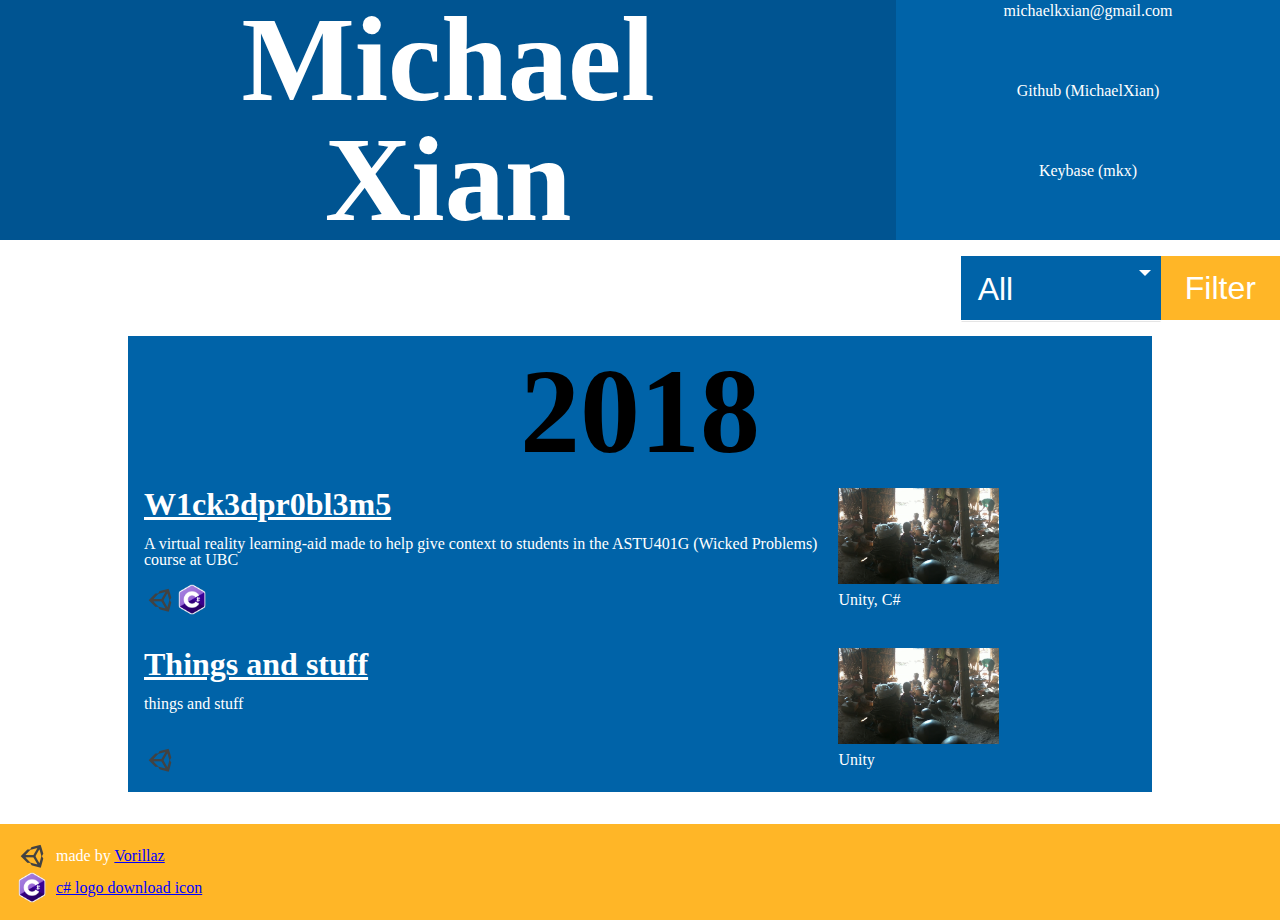
<file: index.html>
<!DOCTYPE html>
<html>
    <head>
        <meta charset="UTF-8">
        <title>Michael Xian | Home</title>
        <script src="javascript/jquery-3.3.1.min.js" async></script>
        <script src="javascript/dropdown.js" async></script>
        <link rel="stylesheet" href="css/main.css">
        <link rel="stylesheet" href="css/dropdown.css">
        <link rel="stylesheet" href="https://use.fontawesome.com/releases/v5.1.0/css/all.css" integrity="sha384-lKuwvrZot6UHsBSfcMvOkWwlCMgc0TaWr+30HWe3a4ltaBwTZhyTEggF5tJv8tbt" crossorigin="anonymous">
    </head>
    
    <body id="body">
        
        <section id="header" class="center container">
         <a href="index.html" class="blue">
        <h1 class="container-left blue">
            Michael 
            <br>
            Xian
            </h1>
        </a>
        <div class="container-right background-blue">
            <a href="mailto:michaelkxian@gmail.com">
            <div class="infoItem blue">
                <div>
                    <i class="fas fa-envelope icon-large color-black"></i>
                    <p> michaelkxian@gmail.com </p>
                </div>
            </div>
            </a>
            <a href="https://github.com/MichaelXian" target="_blank">
            <div class="infoItem blue">
                <div>
                    <i class="fab fa-github icon-large color-black"></i>
                    <p>Github (MichaelXian)</p>
                </div>
            </div>
            </a>
            <a href="https://keybase.io/mkx" target="_blank">
            <div class="infoItem blue">
                <div>
                    <i class="fab fa-keybase icon-large color-black"></i>
                    <p>Keybase (mkx)</p>
                </div>
            </div>
            </a>
        </div>
        </section>
        <br>
        <button id="filter" class="brown button" onClick="filterButton();">Filter</button>
        <div class="custom-select blue" style="width:200px;">
          <select id="filter-dropdown">
            <option class="selected-option" value="all">All</option>
            <option value="all">All</option>
            <option value="c3">C#</option>
            <option value="unity">Unity</option>
            <option value="java">Java</option>
          </select>
        </div>
        <br>
        <br>
        <br>
        <br>
        <br>
        <div id="showcase">
            <div id="2018" class="year background-blue">
                <h1  class="year-title">2018</h1>
                
                <a id="w1ck3dpr0bl3m5" href="projects/2018/w1ck3dpr0bl3m5.html">
                <div class="item blue">
                    <div  class="item-left">
                    <h2>W1ck3dpr0bl3m5</h2> <br>
                    <p>A virtual reality learning-aid made to help give context to students in the ASTU401G (Wicked Problems) course at UBC</p>
                    </div>
                    <div class="item-right">
                    <img class="item-image" src="assets/images/wickedproblems.png">
                    </div>
                    <div class="skills">
                        <div class="skills-left">
                            <img src="assets/icons/unity.png">
                            <img src="assets/icons/c3.png">
                        </div>
                        <div class="skills-right"> <p>Unity, C#</p> </div>
                    </div>
                </div>
                </a>
                
                <a id="things-and-stuff" href="projects/2018/w1ck3dpr0bl3m5.html">
                <div class="item blue">
                    <div class="item-left">
                    <h2>Things and stuff</h2> <br>
                    <p>things and stuff</p>
                    </div>
                    <div class="item-right">
                    <img class="item-image" src="assets/images/wickedproblems.png">
                    </div>
                    <div class="skills">
                        <div class="skills-left">
                            <img src="assets/icons/unity.png">
                        </div>
                        <div class="skills-right"> <p>Unity</p> </div>
                    </div>
                </div>
                </a>
                
            </div>
        </div>
        <br>
        <br>
        <div id="attributions" class="background-brown">
            <img class="icon" src="assets/icons/unity.png"> <p>  made by <a href="https://iconscout.com/vorillaz" target="_blank" class="link">Vorillaz</a> </p>
            <img class="icon" src="assets/icons/c3.png"> <p> <a class="link" href="https://www.freeiconspng.com/img/28402" target="_blank"> c# logo download icon</a> </p>
        </div>
        
        <script>
            
            contains = [];
            notContains = [];
            transitionTime = 500;
            
            function filterButton() {
                var selectedSkill = $(".selected-option").attr("value");
                //var selectedSkill = document.getElementsByClassName("selected-option")[0].getAttribute("value");
                //alert(selectedSkill);
                filter(selectedSkill);
                return selectedSkill;
            }
            
            function filter(skill) {
            contains = [];
            notContains = [];
                if (skill === "all") {
                    showAll();
                } else {
                    sortItems(skill);
                    hideShow();
                }

            }
            
            function showAll() {
                skills.forEach( function (value, key) {
                    $(key).show(transitionTime);
                })
            }
            
            function sortItems(skill) {
                skills.forEach( function (value, key) {
                        if (value.includes(skill)) {
                            contains.push(key)
                        } else {
                            notContains.push(key);
                        }
                    })
            }
            
            function hideShow() {
                contains.forEach(function(id) {
                    $(id).show(transitionTime);
                })
                notContains.forEach(function(id) {
                    $(id).hide(transitionTime);
                })
            }
            
            

            
            
            skills = new Map();
            skills.set("#w1ck3dpr0bl3m5",["c3","unity"]);
            skills.set("#things-and-stuff",["unity"]);
            skills.set("#2018",["c3","unity"]);
        </script>
    </body>
</html>
</file>
<file: css/main.css>
html, body, div, span, applet, object, iframe,
h1, h2, h3, h4, h5, h6, p, blockquote, pre,
a, abbr, acronym, address, big, cite, code,
del, dfn, em, font, img, ins, kbd, q, s, samp,
small, strike, strong, sub, sup, tt, var,
b, u, i, center,
dl, dt, dd, ol, ul, li,
fieldset, form, label, legend,
table, caption, tbody, tfoot, thead, tr, th, td {
    color: white;
    text-decoration-line: none;
	margin: 0;
	padding: 0;
	border: 0;
	outline: 0;
	font-size: 100%;
	vertical-align: baseline;
	background: transparent;
}
body {
	line-height: 1;
    
}
ol, ul {
	list-style: none;
}
blockquote, q {
	quotes: none;
}
blockquote:before, blockquote:after,
q:before, q:after {
	content: '';
	content: none;
}

/* remember to define focus styles! */
:focus {
	outline: 0;
}

/* remember to highlight inserts somehow! */
ins {
	text-decoration: none;
}
del {
	text-decoration: line-through;
}

/* tables still need 'cellspacing="0"' in the markup */
table {
	border-collapse: collapse;
	border-spacing: 0;
}

h1 {
    font-size: 7.5em;
}
.center {
    text-align: center;
    margin-left: auto;
    margin-right: auto;
}
.container {
    width: 100%;
    height: 15em;
    margin: auto;
    padding: 10px;
}
.container-left {
    width: 70%;
    float: left;
}
.container-right {
    margin-left: 70%;
    height: 15em;
}
.color-black {
    color: black;
}
.blue {
    color: white;
    background-color: #0063A8;
    transition: background-color 0.1s linear; /* vendorless fallback */
    -o-transition: background-color 0.1s linear; /* opera */
    -ms-transition: background-color 0.1s linear; /* IE 10 */
    -moz-transition: background-color 0.1s linear; /* Firefox */
    -webkit-transition: background-color 0.1s linear; /*safari and chrome */
}
.blue:hover {
    background-color: #005491;
}
.brown {
    color: white;
    text-decoration-line: none;
    background-color: #FFB627;
    transition: background-color 0.1s linear; /* vendorless fallback */
    -o-transition: background-color 0.1s linear; /* opera */
    -ms-transition: background-color 0.1s linear; /* IE 10 */
    -moz-transition: background-color 0.1s linear; /* Firefox */
    -webkit-transition: background-color 0.1s linear; /*safari and chrome */
}
.brown:hover {
    background-color: #D48D00;
}
.background-blue {
    background-color: #0063A8; 
}
.background-brown {
    background-color: #FFB627; 
}

.infoItem {
    height: 33.3333333%;
    /* position: relative;*/
}
.infoItem div {
    transform: translate(0%, 16.666666%);
}
/*
.infoItem a{
    position: absolute;
    top: 50%;
    transform: translate(-50%, -50%);
}
*/
.icon-large {
    font-size: 3em;
}
.iconLarge {
    width: 3em;
}
.icon {
    width: 2em;
}
.f-icon {
    font-size: 2em;
}
#header {
    padding: 0;
}
#showcase {
    padding-left: 10%;
    width: 80%;
}
.year {
    padding: 1em;
    padding-bottom: 0em;
}
.item {
    width: 100%;
    height: 100%;
    padding: 1em;
    margin: auto;
    transform: translate(-1em, 0);
}
.item-left {
    width: 70%;
    height: 6em;
    float: left;
}
.item-right {
    margin-left: 70%;
    height: 6em;
}
.item-image {
    height: 6em;
}
.skills {
    width: 100%;
    height: 2em;
    margin: auto;
}
.skills-left {
    width: 70%;
    float: left;
}
.skills-left img {
    float: left;
    width: 2em;
}
.skills-right {
    margin-left: 70%;
    height: 100%;
}
.skills-right p {
   line-height: 2em;
}
.year-title {
    color: black;
    text-align: center;
}
#attributions {
    padding: 1em;
}
#attributions img {
    float: left;
}
#attributions p {
    line-height: 2em;
    margin-left: 2.5em;
}
.link {
    color: blue;
    text-decoration: underline;
}
h2 {
    font-size: 2em;
    text-decoration: underline;
}
.button {
    padding: none;
    margin: none;
    border: none;
    cursor: pointer;
}
#filter {
    font-size: 2em;
    float: right;
    height: 2em;
    width: 3.73em;
}
</file>
<file: css/dropdown.css>
/*the container must be positioned relative:*/
.custom-select {
  position: relative;
  font-family: Arial;
  float: right;
  height: 4em;
}
.custom-select select {
  display: none; /*hide original SELECT element:*/
}
.select-selected {
  font-size: 2em;
  line-height: 1.5em;
}
/*style the arrow inside the select element:*/
.select-selected:after {
  position: absolute;
  content: "";
  top: 14px;
  right: 10px;
  width: 0;
  height: 0;
  border: 6px solid transparent;
  border-color: #fff transparent transparent transparent;
}
/*point the arrow upwards when the select box is open (active):*/
.select-selected.select-arrow-active:after {
  border-color: transparent transparent #fff transparent;
  top: 7px;
}
/*style the items (options), including the selected item:*/
.select-items div,.select-selected {
  color: #ffffff;
  padding: 8px 16px;
  border: 1px solid transparent;
  border-color: transparent transparent rgba(0, 0, 0, 0.1) transparent;
  cursor: pointer;
}
/*style items (options):*/
.select-items {
  position: absolute;
  background-color: DodgerBlue;
  top: 100%;
  left: 0;
  right: 0;
  z-index: 99;
}
/*hide the items when the select box is closed:*/
.select-hide {
  display: none;
}
.select-items div:hover, .same-as-selected {
  background-color: rgba(0, 0, 0, 0.1);
}
</file>
